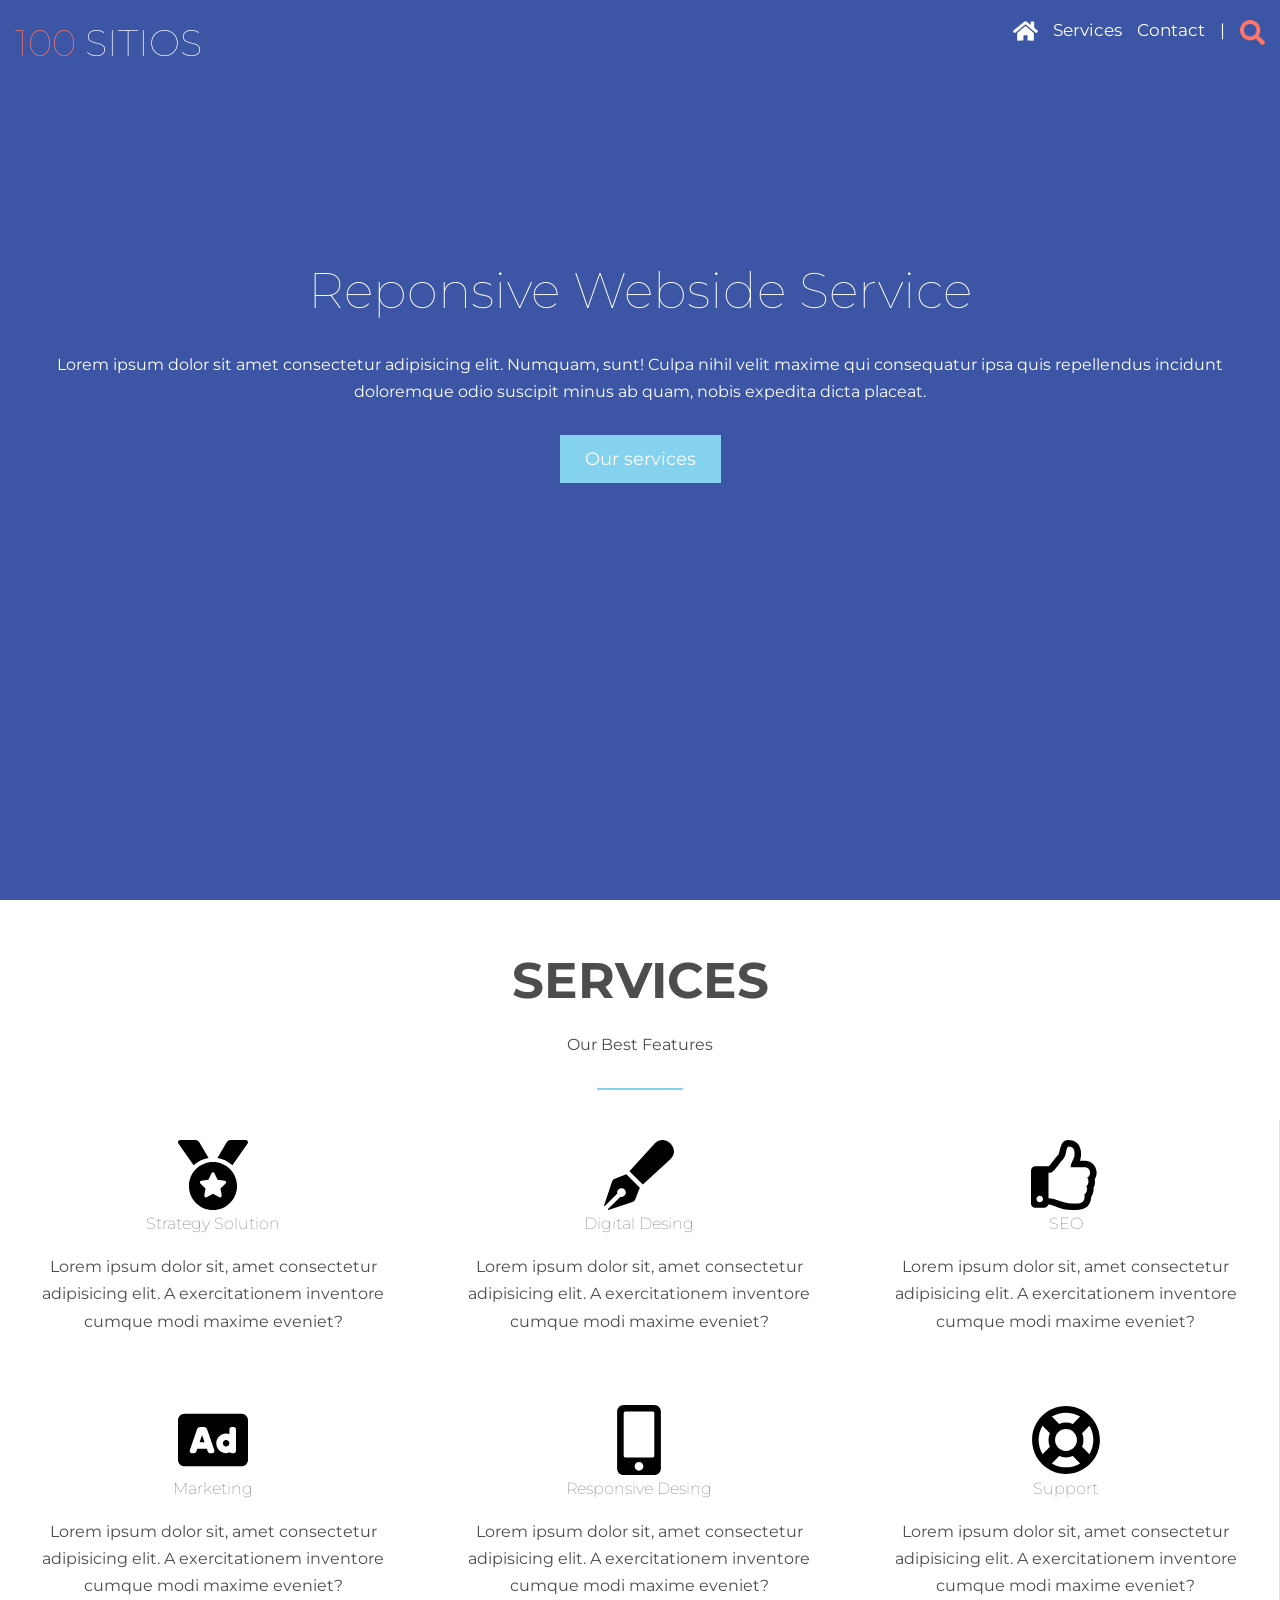
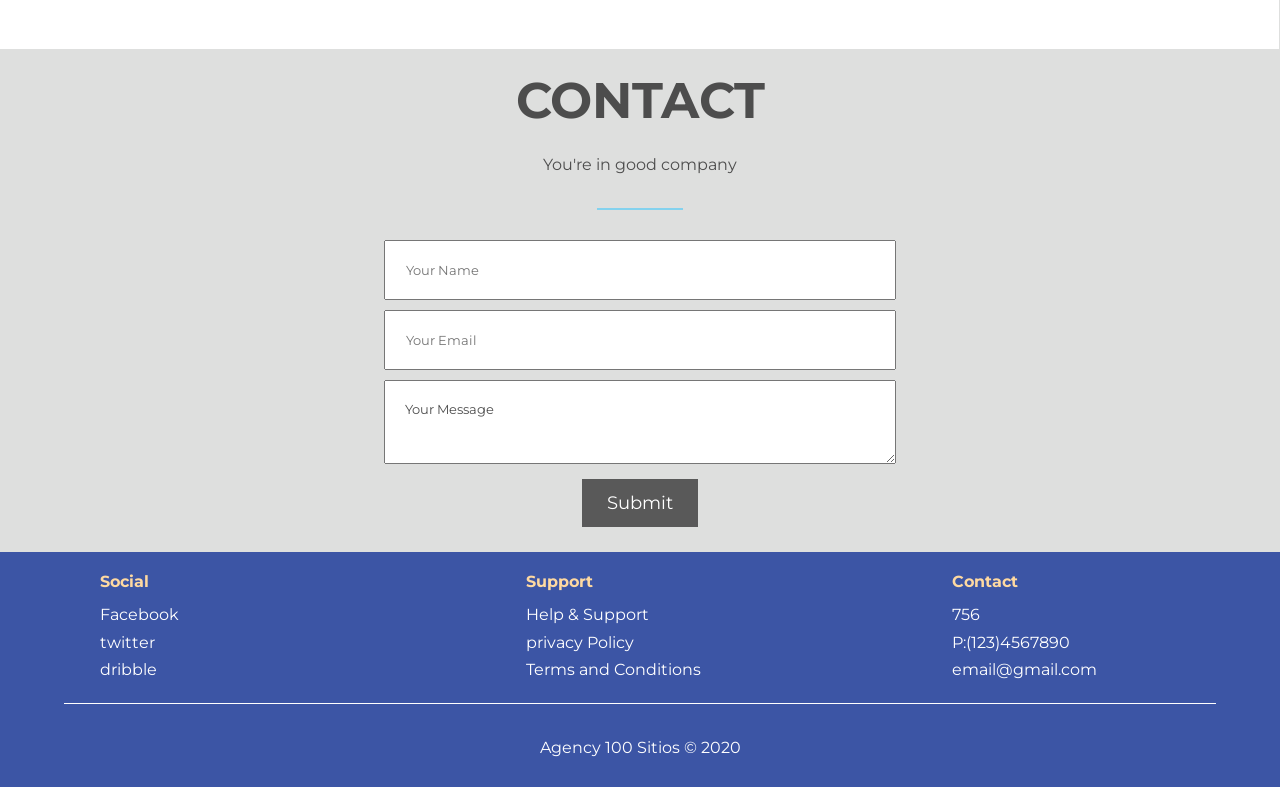
<file: index.html>
<!DOCTYPE html>
<html lang="en">
<head>
  <meta charset="UTF-8">
  <meta http-equiv="X-UA-Compatible" content="IE=edge">
  <meta name="viewport" content="width=device-width, initial-scale=1.0">
  <link rel="stylesheet" href="https://use.fontawesome.com/releases/v5.8.1/css/all.css" integrity="sha384-50oBUHEmvpQ+1lW4y57PTFmhCaXp0ML5d60M1M7uH2+nqUivzIebhndOJK28anvf" crossorigin="anonymous">
  <link rel="preconnect" href="https://fonts.googleapis.com">
  <link rel="preconnect" href="https://fonts.gstatic.com" crossorigin>
  <link href="https://fonts.googleapis.com/css2?family=Montserrat:wght@300;400;700&display=swap" rel="stylesheet">
  <link rel="stylesheet" href="style.css">
  <title>100 SITIOS</title>
</head>
<body>
  
  <header id="header-top">
    <nav id="navbar">
      <h1 class="logo"><span class="text-orange">100</span> SITIOS</h1>
      <ul>
        <li>
          <a href="index.html"><img class="icon-bar icon-bar-white" src=".\img\icons\home-solid.svg" alt="\img\icons"></a>
        </li>
        <li>
          <a href="#service">Services</a>
        </li>
        <li>
          <a href="#contacts">Contact</a>
        </li>
        <li id="white-bar">
          |
        </li>
        <li>
            <a href="#"></a><img class="icon-bar" src=".\img\icons\search-solid.png" alt="\img\icons">
        </li>
      </ul>
    </nav>
    <div id="showcase">
      <div class="container">
        <h1>
          Reponsive Webside Service
        </h1>
        <p class="large white-txt" >
          Lorem ipsum dolor sit amet consectetur adipisicing elit. Numquam, sunt! Culpa nihil velit maxime qui consequatur ipsa quis repellendus incidunt doloremque odio suscipit minus ab quam, nobis expedita dicta placeat.
        </p>
        <a href="#service" class="btn btn-light">
          Our services
        </a>
      </div>
    </div>
  </header>


  <section id="Service" class="p-80">
    <div class="container">
      <h4>
        services
      </h4>
      <p class="large">
        Our Best Features
      </p>
      <hr class="hr-blue">
    </div>
      <div class="box-service">
        <img class="icon-class" src="img\icons\medal-solid.svg" alt="">
        <h5>
          Strategy Solution
        </h5>
        <p>
          Lorem ipsum dolor sit, amet consectetur adipisicing elit. A exercitationem inventore cumque modi maxime eveniet?
        </p>
      </div>
      <div class="box-service">
        <img class="icon-class" src="img\icons\pen-fancy-solid.svg" alt="">
        <h5>
          Digital Desing
        </h5>
        <p>
          Lorem ipsum dolor sit, amet consectetur adipisicing elit. A exercitationem inventore cumque modi maxime eveniet?
        </p>
      </div>
      <div class="box-service">
        <img class="icon-class" src="img\icons\thumbs-up-regular.svg" alt="">
        <h5>
          SEO
        </h5>
        <p>
          Lorem ipsum dolor sit, amet consectetur adipisicing elit. A exercitationem inventore cumque modi maxime eveniet?
        </p>
      </div>
      <div class="box-service">
        <img class="icon-class" src="img\icons\ad-solid.svg" alt="">
        <h5>
          Marketing
        </h5>
        <p>
          Lorem ipsum dolor sit, amet consectetur adipisicing elit. A exercitationem inventore cumque modi maxime eveniet?
        </p>
      </div>
      <div class="box-service">
        <img class="icon-class" src="img\icons\mobile-alt-solid.svg" alt="">
        <h5>
          Responsive Desing
        </h5>
        <p>
          Lorem ipsum dolor sit, amet consectetur adipisicing elit. A exercitationem inventore cumque modi maxime eveniet?
        </p>
      </div>
      <div class="box-service">
        <img class="icon-class" src="img\icons\life-ring-regular.svg" alt="">
        <h5>
          Support
        </h5>
        <p>
          Lorem ipsum dolor sit, amet consectetur adipisicing elit. A exercitationem inventore cumque modi maxime eveniet?
        </p>
      </div>
  </section>

  <section id="contact" class="p-80">
    <div id="showcase-c">
      <div class="container">
        <h4>
          Contact
        </h4>
        <p class="large">
          You're in good company
        </p>
        <hr class="hr-blue">
    </div>
    </div>
      <div class="input">
        <input type="text" name="Your Name" placeholder="Your Name">
      </div>
      <div class="input">
        <input type="text" name="Your Email" placeholder="Your Email">
      </div>
      <div class="input">
        <textarea type="text" name="Your Message">Your Message</textarea>
      </div>
    
    <a href="#" class="btn btn-dark">Submit</a>
  </section>
  <footer>
    <div class="box-footer">
      <ul>
        <li>
          <h5 class="h5-footer">
            <b>
              Social
            </b>
          </h5>
        </li>
        <li>
          <p class="white-txt">
            Facebook
          </p>
        </li>
        <li>
          <p class="white-txt">
            twitter
          </p>
        </li>
        <li>
          <p class="white-txt">
            dribble
          </p>
        </li>
      </ul>
    </div>
    <div class="box-footer">
      <ul>
        <li>
          <h5 class="h5-footer">
            <b>
              Support
            </b>
          </h5>
        </li>
        <li>
          <p class="white-txt">
            Help & Support
          </p>
        </li>
        <li>
          <p class="white-txt">
            privacy Policy
          </p>
        </li>
        <li>
          <p class="white-txt">
            Terms and Conditions
          </p>
        </li>
      </ul>
      </div>
      <div class="box-footer">
      <ul>
        <li>
          <h5 class="h5-footer">
            <b>
            Contact
            </b>
          </h5>
        </li>
        <li>
          <p class="white-txt">
            756
          </p>
        </li>
        <li>
          <p class="white-txt">
            P:(123)4567890
          </p>
        </li>
        <li>
          <p class="white-txt">
            email@gmail.com
          </p>
        </li>
      </ul>
    </div>
      <hr class="hr-white">
      <p class="white-txt center-txt">
        Agency 100 Sitios &#169 2020
      </p>
    
  </footer>
</body>
</html>
</file>
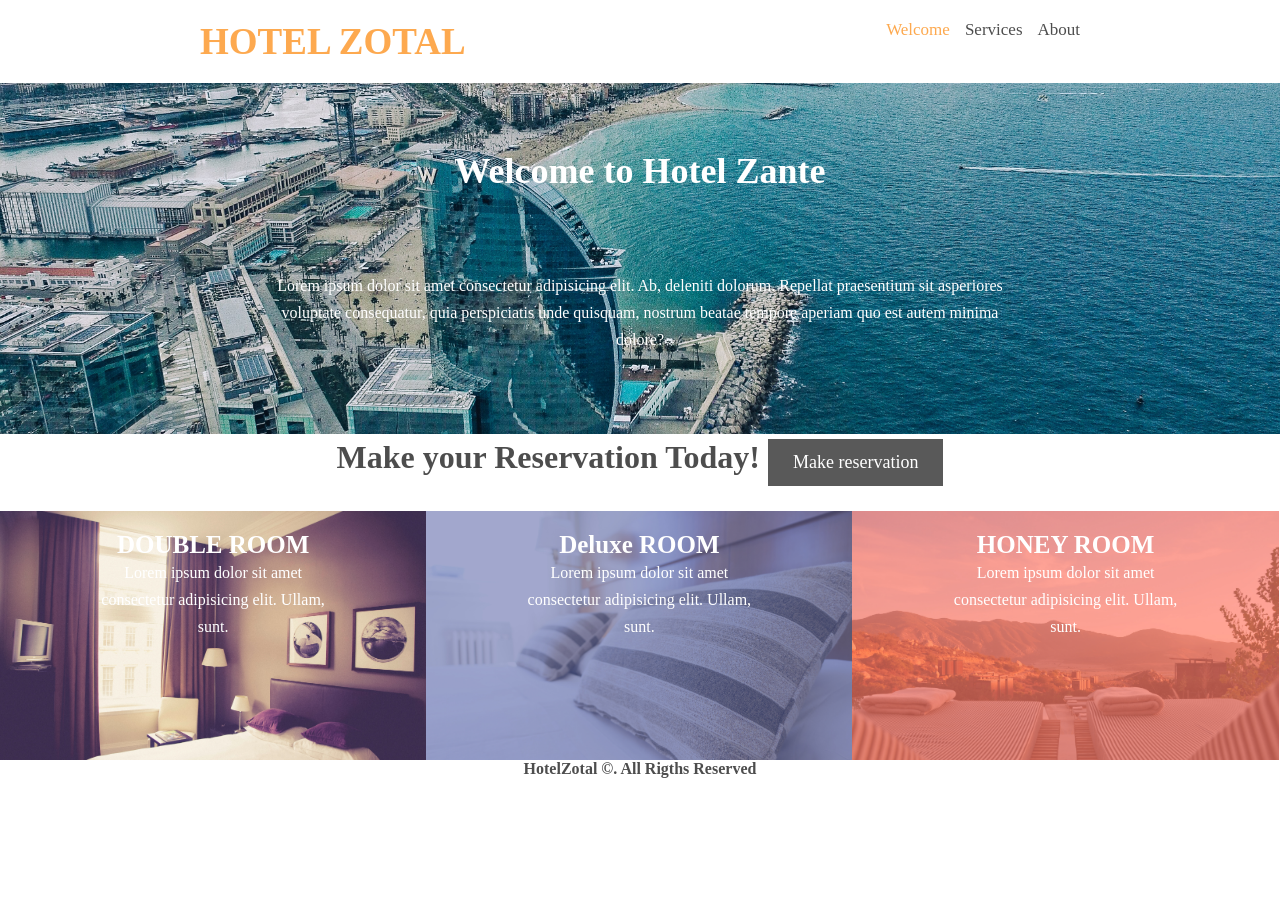
<file: 002/index.html>
<!DOCTYPE html>
<html lang="en">
<head>
    <meta charset="UTF-8">
    <meta http-equiv="X-UA-Compatible" content="IE=edge">
    <meta name="viewport" content="width=device-width, initial-scale=1.0">
    <title>100 sitios web</title>
    <link rel="stylesheet" href="style.css">
</head>
<body>
    <header id="header-top">
        <nav id="navbar">
            <h1 class="logo">Hotel Zotal</h1>
            <ul>
            <li>
                <a class="active" href="index.html">Welcome</a>
            </li>
            <li>
                <a  href="#service">Services</a>
            </li>
            <li>
                <a href="#contacts">About</a>
            </li>
            </ul>
        </nav>
    </header>
    <section class="welcome img bg-welcome">
        <div class="dvi-welcome">
            <h1 class="welcome">
                Welcome to Hotel Zante
            </h1>
            <p class="txt-center">
                Lorem ipsum dolor sit amet consectetur adipisicing elit. Ab, deleniti dolorum. Repellat praesentium sit asperiores voluptate consequatur, quia perspiciatis unde quisquam, nostrum beatae tempore aperiam quo est autem minima dolore?        </div>
    </section>
    <section id="reservation">
    <div class="box1 box-center">
        <h2>
            Make your Reservation Today!       
    </h2>
    <a href="#" class="btn btn-black">Make reservation</a>
    </div>
    <div class="box box2 box-center">
        <h4>DOUBLE ROOM</h4>
        <p>Lorem ipsum dolor sit amet consectetur adipisicing elit. Ullam, sunt.</p>
    </div>
    <div class="box box3 box-center">
        <h4>Deluxe ROOM</h4>
        <p>Lorem ipsum dolor sit amet consectetur adipisicing elit. Ullam, sunt.</p>
    </div>
    <div class="box box4 box-center">
        <h4>HONEY ROOM</h4>
        <p>Lorem ipsum dolor sit amet consectetur adipisicing elit. Ullam, sunt.</p>
    </div>
    </section>
    <footer>
        <h6 class="box-center">
        HotelZotal &#169. All Rigths Reserved
        </h6>
    </footer>
</body>
</html>
</file>
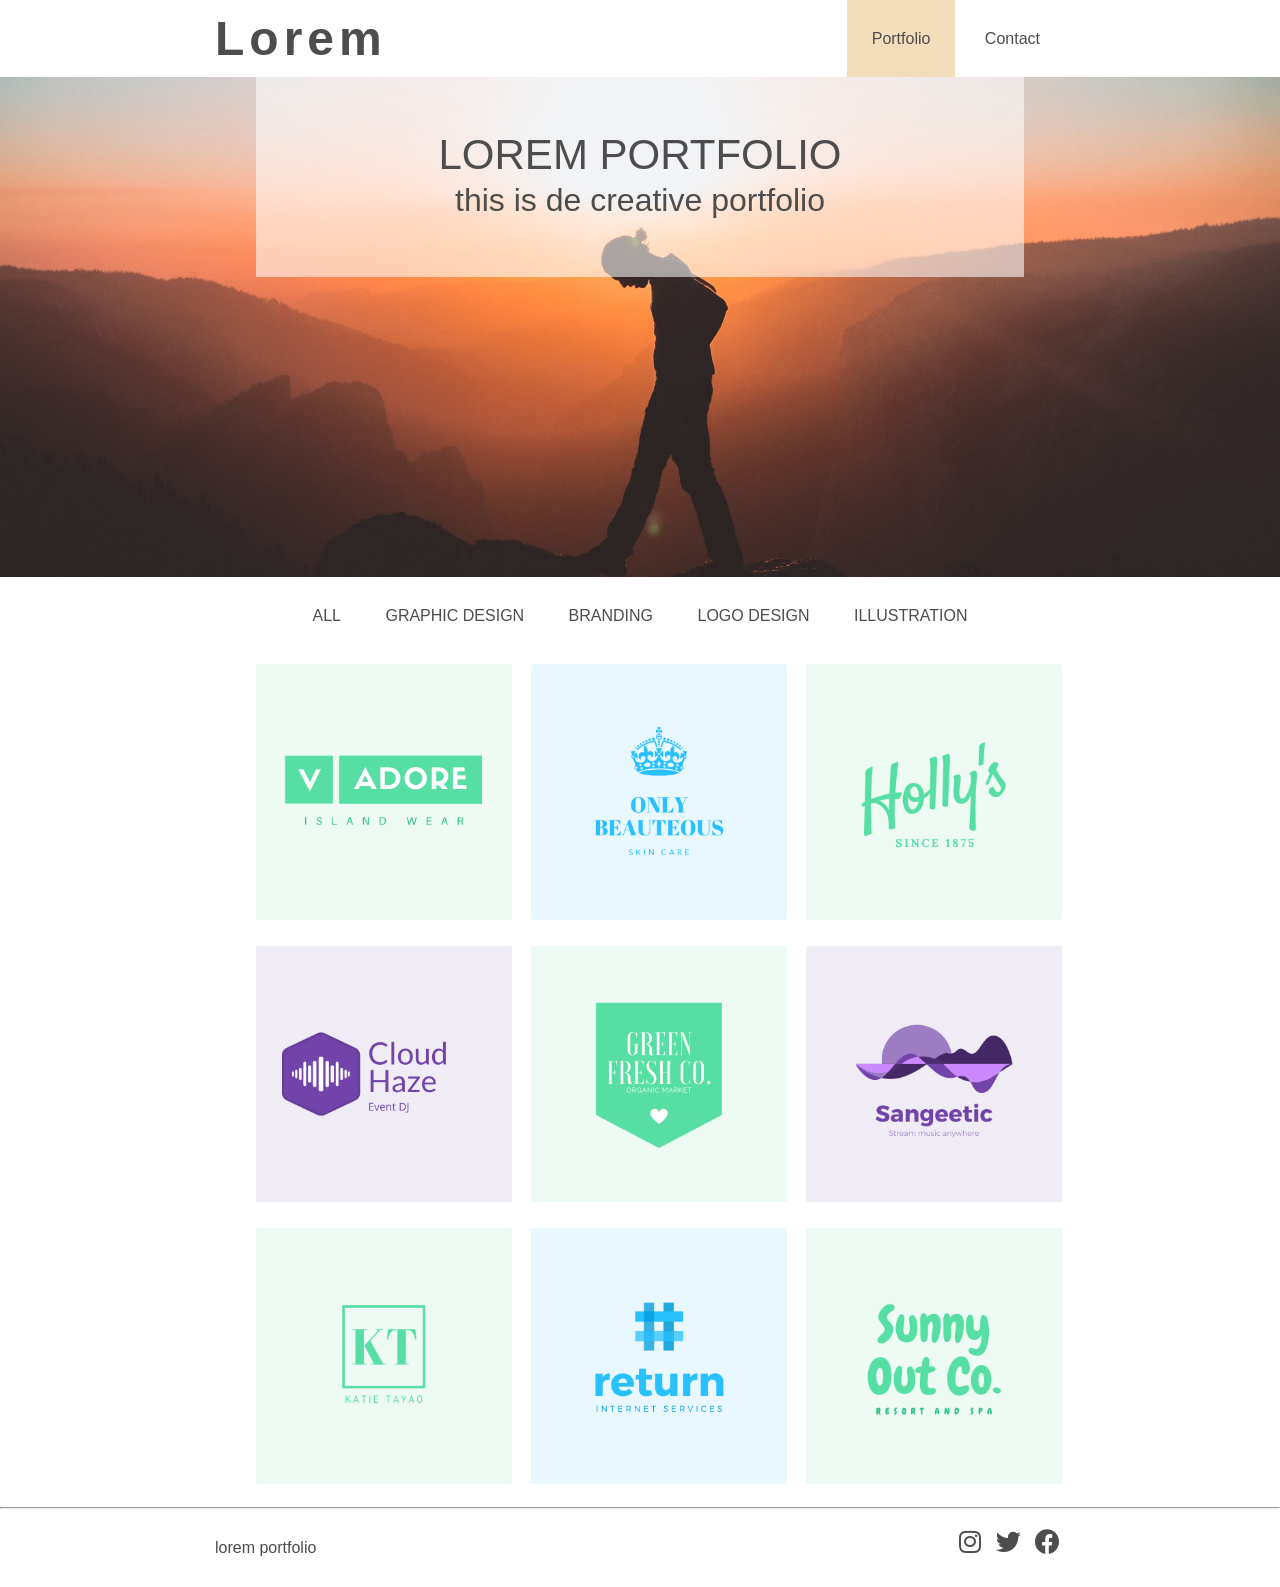
<file: 004/index.html>
<!DOCTYPE html>
<html lang="en">
<head>
    <meta charset="UTF-8">
    <meta http-equiv="X-UA-Compatible" content="IE=edge">
    <meta name="viewport" content="width=device-width, initial-scale=1.0">
    <title>100 sitios web</title>
    <link rel="stylesheet" href="https://use.fontawesome.com/releases/v5.8.1/css/all.css" integrity="sha384-50oBUHEmvpQ+1lW4y57PTFmhCaXp0ML5d60M1M7uH2+nqUivzIebhndOJK28anvf" crossorigin="anonymous">
    <link rel="stylesheet" href="style.css">
</head>
<body>
    <header>
        <nav id="navbar">
            <div class="container logo-nav-container">
                <h1 id="logo"><a href="index.html">Lorem</a></h1>
                <ul id="nav-btn" class="txt-btn">
                    <li>
                        <a class="current" href="index.html">Portfolio</a>
                    </li>
                    <li>
                        <a href="contact.html">Contact</a>
                    </li>
                </ul>
            </div>
        </nav>
        <section id="header-img">
            <div>
                <div id="white-bg-box">
                    <h1>LOREM PORTFOLIO</h1>
                    <h2>this is de creative portfolio</h2>
                </div>
            </div>
        </section>
    </header>
    <section id="search">
        <ul>
            <li>
                <p>
                    <a href="">ALL</a> 
                </p>
            </li>
            <li>
                <p>
                    <a href="">GRAPHIC DESIGN</a> 
                </p>
            </li>
            <li>
                <p>
                    <a href="">BRANDING</a>  
                </p>
            </li>
            <li>
                <p>
                    <a href="">LOGO DESIGN</a> 
                </p>
            </li>
            <li>
                <p>
                    <a href="">ILLUSTRATION</a> 
                </p>
            </li>
        </ul>
    </section>
    <section id="container">
        <div class="box">
            <a href=""><img class="graphic-design" src="img/1-green.png" alt="ADOBE"></a>
        </div>
        <div class="box">
            <a href=""><img class="logo-design" src="img/2-blue.png" alt="ONLY BEAUTEOUS"></a>
        </div>
        <div class="box">
            <a href=""><img class="brending" src="img/3-green.png" alt="HOLLY'S"></a>
        </div>
        <div class="box">
            <a href=""><img class="illustration" src="img/4-purple.png" alt="CLOUD HAZE"></a>
        </div>
        <div class="box">
            <a href=""><img class="graphic-design" src="img/5-green.png" alt="GREEN FRESH CO."></a>
        </div>
        <div class="box">
            <a href=""><img class="brending" src="img/6-purple.png" alt="SANGEETIC"></a>
        </div>
        <div class="box">
            <a href=""><img class="brending" src="img/7-green.png" alt="KATIE  TAYAO"></a>
        </div>
        <div class="box">
            <a href=""><img class="logo-design" src="img/8-blue.png" alt="RETURN"></a>
        </div>
        <div class="box">
            <a href=""><img class="graphic-design" src="img/9-green.png" alt="SUNNY OUT CO."></a>
        </div>
    </section>
    <footer id="footer-container">
        <hr>
        <nav id="footerbar">
            <div class="container logo-nav-container">
                <p id="footer-txt">lorem portfolio</p>
                <ul id="nav-btn2" class="txt-btn">
                    <li>
                        <a href=""><i class="fab fa-instagram"></i></a> 
                    </li>
                    <li>
                        <a href=""><i class="fab fa-twitter"></i></a> 
                    </li>
                    <li>
                        <a href=""><i class="fab fa-facebook"></i></a> 
                    </li>
                </ul>
            </div>
        </nav>
    </footer>
</body>
</html>
</file>
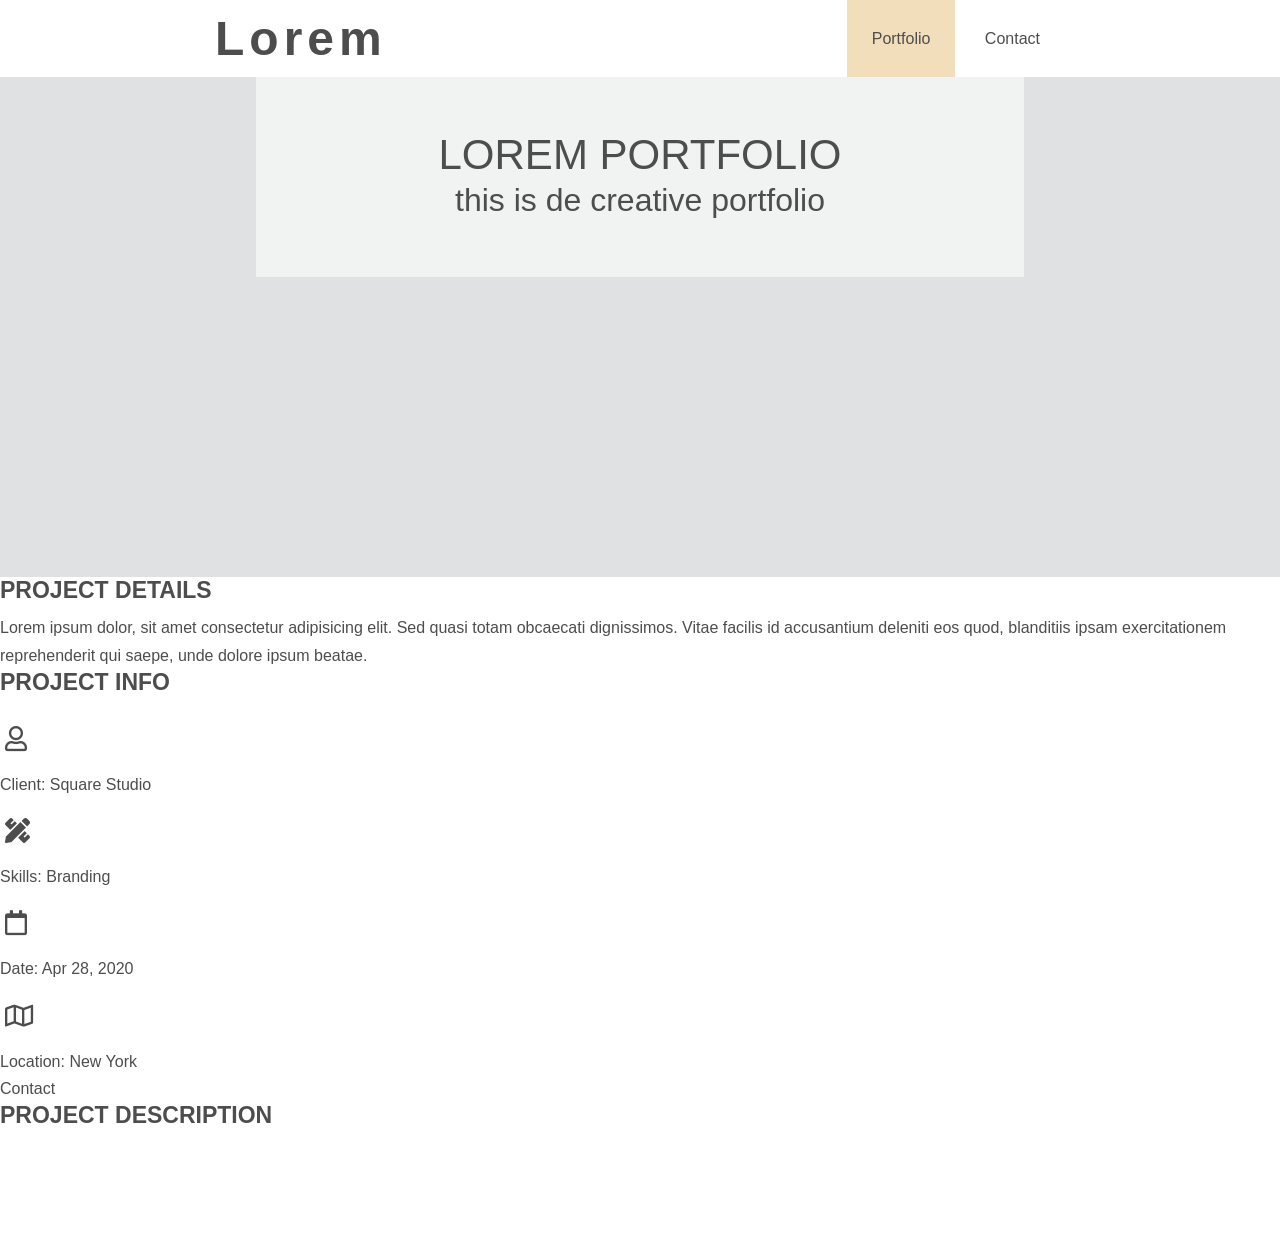
<file: 004/adobe.html>
<!DOCTYPE html>
<html lang="en">
    <head>
        <meta charset="UTF-8">
        <meta http-equiv="X-UA-Compatible" content="IE=edge">
        <meta name="viewport" content="width=device-width, initial-scale=1.0">
        <title>100 sitios web</title>
        <link rel="stylesheet" href="https://use.fontawesome.com/releases/v5.8.1/css/all.css" integrity="sha384-50oBUHEmvpQ+1lW4y57PTFmhCaXp0ML5d60M1M7uH2+nqUivzIebhndOJK28anvf" crossorigin="anonymous">
        <link rel="stylesheet" href="style.css">
    </head>
    <body>
        <header>
            <nav id="navbar">
                <div class="container logo-nav-container">
                    <h1 id="logo"><a href="index.html">Lorem</a></h1>
                    <ul id="nav-btn" class="txt-btn">
                        <li>
                            <a class="current" href="index.html">Portfolio</a>
                        </li>
                        <li>
                            <a href="contact.html">Contact</a>
                        </li>
                    </ul>
                </div>
            </nav>
            <section id="header-grey">
                <div>
                    <div id="white-bg-box">
                        <h1>LOREM PORTFOLIO</h1>
                        <h2>this is de creative portfolio</h2>
                    </div>
                </div>
            </section>
        </header>
        <section>
            <div class="left img-adobe">
            </div>
            <div class="rigth">
                <h3>
                    PROJECT DETAILS
                </h3>
                <p>
                    Lorem ipsum dolor, sit amet consectetur adipisicing elit. Sed quasi totam obcaecati dignissimos. Vitae facilis id accusantium deleniti eos quod, blanditiis ipsam exercitationem reprehenderit qui saepe, unde dolore ipsum beatae.
                </p>
                <h3>
                    PROJECT INFO
                </h3>
                <ul>
                    <li><i class="far fa-user"></i>  <blockquote> Client: Square Studio</blockquote></li>
                    <li><i class="fas fa-pencil-ruler"></i>  <blockquote> Skills: Branding</blockquote></li>
                    <li><i class="far fa-calendar"></i>  <blockquote> Date: Apr 28, 2020</blockquote></li>
                    <li><i class="far fa-map"></i>  <blockquote> Location: New York</blockquote></li>
                    <li><a href="contact.html">Contact</a></li>
                </ul>
            </div>
            <div class="left">
            <h3>
                PROJECT DESCRIPTION
            </h3>

            </div>

            <!--añadir boton de siguiente-->
        </section>
        <footer>
    <!--  usar el mismo que antes  -->
        </footer>
    </body>
</html>
</file>
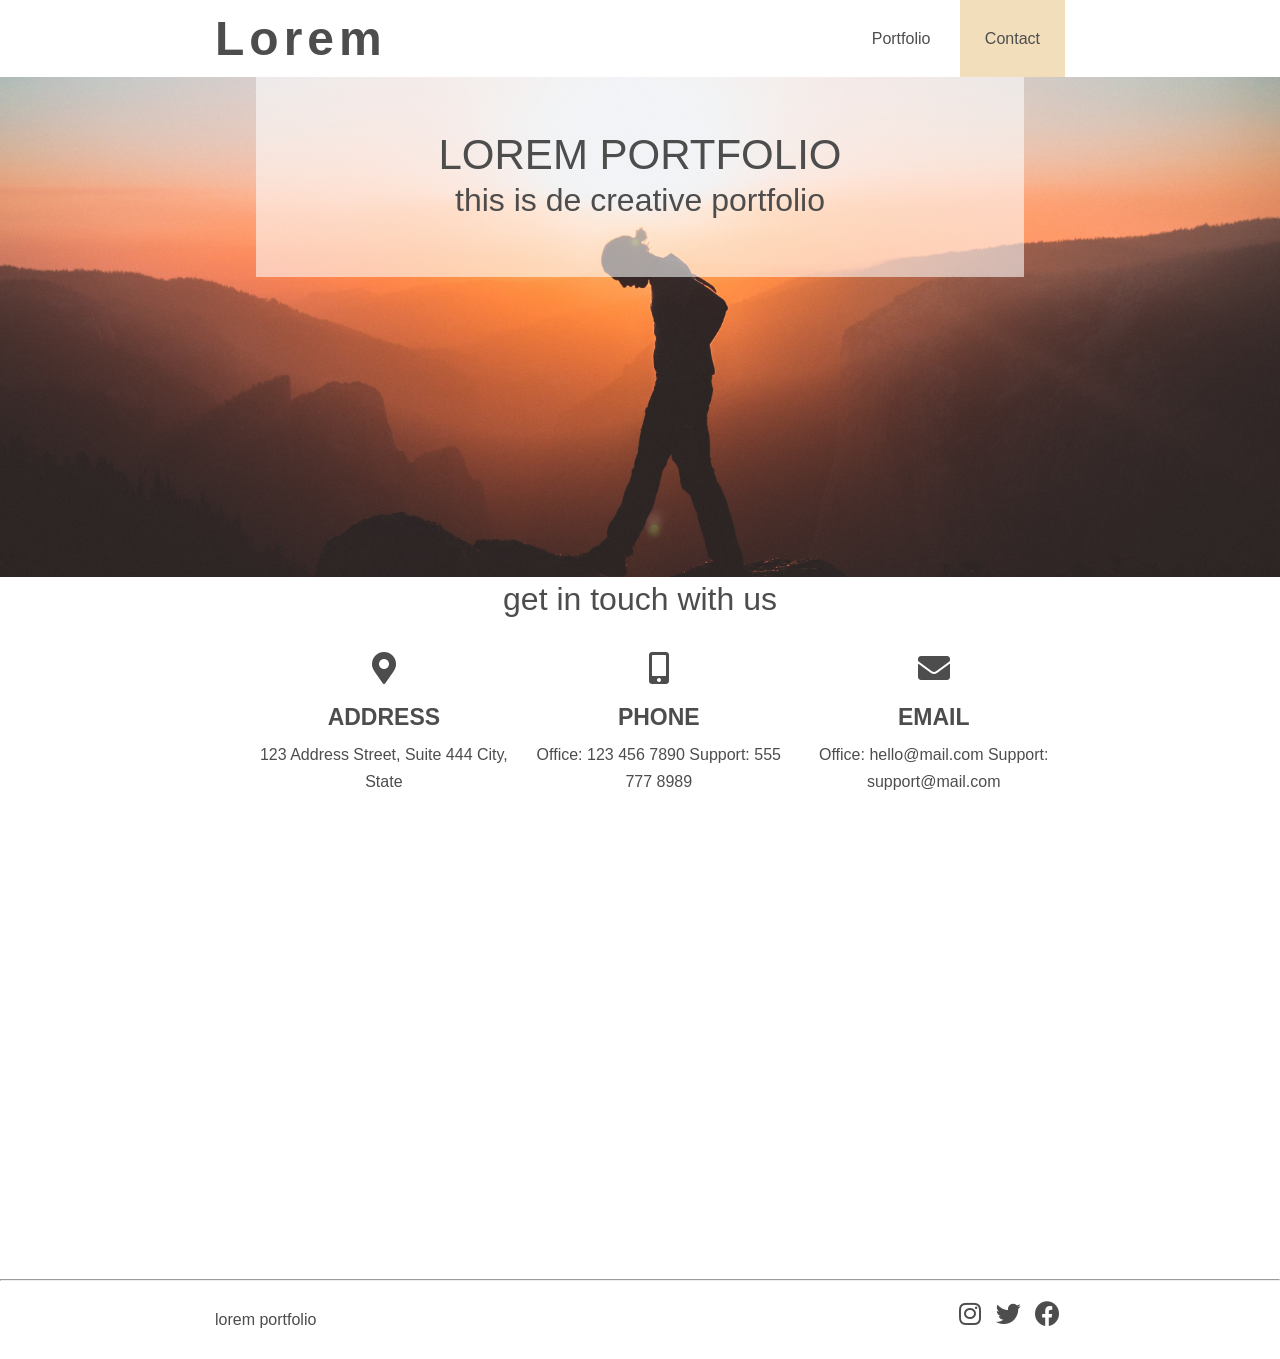
<file: 004/contact.html>
<!DOCTYPE html>
<html lang="en">
    <head>
        <meta charset="UTF-8">
        <meta http-equiv="X-UA-Compatible" content="IE=edge">
        <meta name="viewport" content="width=device-width, initial-scale=1.0">
        <title>100 sitios web</title>
        <link rel="stylesheet" href="https://use.fontawesome.com/releases/v5.8.1/css/all.css" integrity="sha384-50oBUHEmvpQ+1lW4y57PTFmhCaXp0ML5d60M1M7uH2+nqUivzIebhndOJK28anvf" crossorigin="anonymous">
        <link rel="stylesheet" href="style.css">
    </head>
    <body>
        <header>
            <nav id="navbar">
                <div class="container logo-nav-container">
                    <h1 id="logo"><a href="index.html">Lorem</a></h1>
                    <ul id="nav-btn" class="txt-btn">
                        <li>
                            <a  href="index.html">Portfolio</a>
                        </li>
                        <li>
                            <a class="current" href="contact.html">Contact</a>
                        </li>
                    </ul>
                </div>
            </nav>
            <section id="header-img">
                <div>
                    <div id="white-bg-box">
                        <h1>LOREM PORTFOLIO</h1>
                        <h2>this is de creative portfolio</h2>
                    </div>
                </div>
            </section>
        </header>
        <section class="center-txt">
            <h2>get in touch with us</h2>
            <div id="container">
            <div class="box">
                <i class="fas fa-map-marker-alt fa-2x"></i>
                <h3>ADDRESS</h3>
                <p>123 Address Street, Suite 444 City, State</p>
            </div>
            <div class="box">
                <i class="fas fa-mobile-alt fa-2x"></i>
                <h3>PHONE</h3>
                <p>Office: 123 456 7890 Support: 555 777 8989</p>
            </div>
            <div class="box">
                <i class="fas fa-envelope fa-2x"></i>
                <h3>EMAIL</h3>
                <p>Office: hello@mail.com Support: support@mail.com</p>
            </div>
            </div>
            <iframe src="https://www.google.com/maps/embed?pb=!1m18!1m12!1m3!1d609380.963192857!2d-17.242867525174454!3d32.46236518080319!2m3!1f0!2f0!3f0!3m2!1i1024!2i768!4f13.1!3m3!1m2!1s0x133441080add95ed%3A0xa0f3c024e1661b7f!2sCroacia!5e0!3m2!1ses!2ses!4v1632738935917!5m2!1ses!2ses" width="600" height="450" style="border:0;" allowfullscreen="" loading="lazy"></iframe>
        </section>
        <footer id="#footer-container">
            <hr>
            <nav id="footerbar">
                <div class="container logo-nav-container">
                    <p id="footer-txt">lorem portfolio</p>
                    <ul id="nav-btn2" class="txt-btn">
                        <li>
                            <a href=""><i class="fab fa-instagram"></i></a> 
                        </li>
                        <li>
                            <a href=""><i class="fab fa-twitter"></i></a> 
                        </li>
                        <li>
                            <a href=""><i class="fab fa-facebook"></i></a> 
                        </li>
                    </ul>
                </div>
            </nav>
        </footer>
    </body>
</html>
</file>
<file: style.css>
*{
  padding:0%;
  margin: 0%;
  box-sizing: border-box;
}

/*main style*/

body,html,textarea,input{
  font-family: 'Montserrat', sans-serif;
  color:#4d4d4d
}

h1{
  font-size: 50px;
  color: #fff;
}
h2{
  font-size: 31px;
}
h3{
  font-size: 20px;
}
h4{
  font-size: 50px;
}
h5{
  font-size: 16px;
}

h1,h3,h4,h5{
  margin-bottom: 10px;
}

h1,h3,h5{
  font-weight: lighter;
}

h4{
  font-weight: bold;
  text-transform: uppercase;
}

p{
  font-size: 16px;
  line-height: 1.7em;
}

/*hr*/
hr{
  border:0;
  height: 2px;
  margin: 0 auto;
  margin-top: 10px;
  margin-bottom: 30px;
}

hr.hr-blue{
  background: #84d2ee;
  width:7%;
}

hr.hr-white{
  background: #fff;
  width: 90%;
  height: 1px;
  
}

/*utility clases*/
.container{
  margin: auto;
  max-width: 1300px;
  overflow:auto;
  padding: 0 20px;
}
/*btn*/
.btn{
  display:inline-block;
  font-size: 18px;
  color:fff;
  padding: 13px 25px;
}

.btn-light{
  background: #84d2ee;
}

.btn-dark{
  background: #595959;
  margin-top: 5px;
  margin-bottom: 25px;
}
/*icon*/
.icon-bar {
  width: 25px;
}
.icon-bar-white{
  filter: invert(1) ;
}


.icon-class{
  width: 70px;
  height: 70px;
  -webkit-filter: grayscale(0.1);
  filter: grayscale(0.1);
}

/*header*/
nav {
  position: fixed;
  background-color: #3c55a5 ;
  color: #fff;
  left: 0;
  top: 0;
  right: 0;
  bottom: 87%;
  padding-right: 15px;
  padding-left: 15px;
  z-index: 1;
  
}
#navbar{
  padding-top: 20px;
  padding-bottom: 20px;
}

#navbar .logo{
  float: left;
  font-size: 37px;
  text-transform: uppercase;
  }
#navbar ul{
  float: right;
  font-size: 17px;
  display: inline-block;
  }
#navbar ul li{
  float: left;
  padding-left: 15px;
  list-style: none;
  }
#header-top{
  background-color: #3c55a5 ;
  color: #fff;
  height: 100vh;
  padding-right: 15px;
  padding-left: 15px;
  
}


a,a:visited{
  color:#fff;
  text-decoration:  none;
}
#white-bar{
  color:#fff;
}

/*showcase*/
#showcase{
  text-align: center;
  padding-top: 250px;
}
#showcase h1, #showcase p{
  padding: 10px;
}

#showcase p{
  margin-bottom: 20px;
}



/*service*/
#Service{
  text-align: center;
  padding-top: 50px;
  background:#fff;
}
#Service h1, #Service p{
  padding: 10px;
}
#Service p{
  margin-bottom: 20px;
}
.box-service{
  background: #fff;
  width: 33.3%;
  float: left;
  padding: 20px;
}
/*contact*/
#contact{
  background: #dedfde;
  text-align: center;
}
textarea{
  padding-bottom: 30px !important;
}
input, textarea{
  width:40%;
  padding:20px;
  border-radius: 1px #ddd solid;
  display: block;
  margin: 0 auto;
  margin-bottom: 10px;
}
#showcase-c{
  text-align: center;
  padding-top: 550px;
}
#showcase-c h1, #showcase-c p{
  padding: 10px;
}

#showcase-c p{
  margin-bottom: 20px;
}

/*footer*/
footer{
  background-color: #3c55a5 ;
}
.box-footer{
  
  background-color: #3c55a5 ;
  width: 33.3%;
  float: left;
  padding: 20px;
  padding-left: 100px;
  padding-right: 100px;
}
ul li{
  list-style: none;
}
.center-txt{
  text-align: center;
  padding-bottom: 2%;
}
/*text*/
.text-orange{ 
  color: #ff7867;
}
.h5-footer{
  color: #fed9a1;
}

.white-txt{
  color: #fff;
}
</file>
<file: 002/style.css>
*{
  padding:0%;
  margin: 0%;
  box-sizing: border-box;
}

/*main style*/

body,html{
  font-family: 'roboto';
  color:#4d4d4d;
}

h1{
  font-size: 36px;
  color:white;
}
h2{
  font-size: 32px;
  display: inline;
}
h3{
  font-size: 228px;
}
h4{
  font-size: 25px;
}
h5{
	font-size: 18px;
}
h6{
	font-size: 16px;
}

p{
  font-size: 16px;
  line-height: 1.7em;
}
nav {
  position: fixed;
  background-color: #fff ;

  left: 0;
  top: 0;
  right: 0;

  padding-right: 15px;
  padding-left: 15px;
  z-index: 1;
  
}
#navbar{
  padding-top: 20px;
  padding-bottom: 20px;
	padding-left: 200px;
	padding-right: 200px;
}

#navbar .logo{
  float: left;
  font-size: 37px;
  text-transform: uppercase;
	color:#fda94f;
  }
#navbar ul{
  float: right;
  font-size: 17px;
  display: inline-block;
  }
#navbar ul li{
  float: left;
  padding-left: 15px;
  list-style: none;
  }

a,a:visited{
  color:#4d4d4d;
  text-decoration:  none;
}
.active{
	color: #fda94f !important;;
}	
.welcome{
	padding-top: 75px;
  text-align: center;
  padding-bottom: 80px;
}
.bg-welcome{
  background-image: url("img/welcome.jpg");
  background-size: 100%;
}
.img{
  background-position: center;
}
.div-welcome{
  height: 300px;
  width: 300px;
}
.txt-center{
  padding-left: 20%;
  padding-right: 20%;
  color: white ;
}

.box1{
  color:#4d4d4d;
}
.box-center{
  text-align: center;
}
.btn{
  
    display:inline-block;
    font-size: 18px;
    color:#fff;
    padding: 13px 25px;
  
}

.btn-black{
  background: #595959;
  margin-top: 5px;
  margin-bottom: 25px;
  ;
}

.box{
  
  color: #fff;
  width: 33.3%;
  float: left;
  padding: 20px;
  padding-bottom: 120px;
  padding-left: 100px;
  padding-right: 100px;
}
.box2{
background-image: url(img/box1.jpg);
background-size: 100%;

}
.box3{
  background-image: url(img/box2.jpg);
  background-size: 100%;
  }
  .box4{
    background-image: url(img/box3.jpg);
    background-size: 100%;
    background-image: linear-gradient(
      rgba(255, 0, 0, 0.3), 
      rgba(255, 0, 0, 0.3)
    ),
    }
</file>
<file: 004/style.css>
/* Variables */
:root {
    --black:#4d4d4d;
    --dark-grey: #4d4b4b;
    --light-grey: #dfe1e2;
    --white:#fff;
    --blue:#40c0ff;
    --purple:#7244aa;
    --green:#57dea4;
    --skin:#f2debb;

}
/* Reset */
* {
    padding: 0;
    margin: 0;
    box-sizing: border-box;
}

  /* Main Styling */
body,
html {
  color:var(--black);
    font-family: 'Raleway', sans-serif;
    line-height: 1.7em;
    background-color: var(--white);
}

a,a:active {
    color: var(--black);
    text-decoration: none;
}

h1,
h2,
h3 {
    padding-bottom: 10px;
}

h1{
    font-weight: lighter;
    font-size: 42px;
}
h2 {
    font-size: 32px;
    font-weight: lighter; /* 100 */
    line-height: 1.4em;
}

h3 {

  font-size: 23px;
  font-weight: bold;
}
h4 {
    font-size: 16px;
    font-weight: bold;
}
/*header*/


header{
	color: var(--black);	

}
header a {
	text-decoration: none;
}
header a:hover{
	color: var(--black);
}
.logo-nav-container{
	display: flex;
	justify-content: space-between;
}
.container{
	width: 85%;
	max-width: 850px;
	margin: 0 auto;
}
#logo{
	padding-top: 25px;
  font-weight:700;
  font-size: 3em;
  letter-spacing: 5px;
}
header ul{
	margin: 0;
	padding-left: 0;
	list-style: none;
}
header ul li{
	display: inline-block;
	border-spacing: 0ch;
}
#navbar ul li a {
	display: block;
	padding: 25px;
	text-align: center;
	transition: all 0.4s linear;
	margin: 0;
  }
  
  #navbar ul li a:hover,
  #navbar ul li a.current {
	background: var(--skin);
	color: var(--black);
  }
  #header-grey{
    background-color: var(--light-grey);
	height: 500px;
	background-size: cover;
	background-position: center;
  text-align:center;
  }
#header-img{ 
	background-image: url(img/bg-header.jpg);
	height: 500px;
	background-size: cover;
	background-position: center;
  text-align:center;
}

#white-bg-box{
	background-color: rgba(255, 255, 255, 0.568);
  width: 60%;

  height: 200px;

  text-align: center;
  margin:  auto;
  padding: 5%;
}

#search ul li{
	display: inline-block;
	border-spacing: 0ch;
  
}
#search ul li a {
	display: block;
	padding: 15px 20px;
	transition: all 0.2s linear;
	margin: 0;
  display: flex;
text-align: center;
  }
#search ul{
  margin:10px auto;
  display:block;
  text-align: center;
}
  #search ul li a:hover,
  #search ul li a.current {
	background: var(--skin);
	color: var(--black);
  }

#container{
  display: grid;
  grid-template-columns: 33.3% 33.3%33.3%;
  grid-gap: 0.75% 2.5%;
  margin: 0 20%;
}

img{
  width: 100%;
  height: auto;
  display: flex;
  margin:10px auto;
	display:block;
  align-items: center;
}
img{
  overflow:hidden;
  transition: all 0.2s ease-in-out;

  border-radius: 1%;
  
}
img:hover{
  -webkit-transform:scale(1.1);transform:scale(1.1);
  transition: all 0.2s linear;

}

footer{

  height: 80px;
  margin-top: 25px ;
}

#footer-txt{
	padding-top: 25px;


  
}
footer ul{
	margin: 0;
	padding-left: 0;
	list-style: none;
}
footer ul li{
	display: inline-block;
	border-spacing: 0ch;
}


    #footer-txt{
      padding-top: 25px;
      color:var(--dark-grey)

    }
    i{
      padding: 20px 5px;
      color: var(--black);
      font-size: 25px;
      filter: saturate(120%);
    }
    .center-txt{
      text-align: center;
    }
</file>
